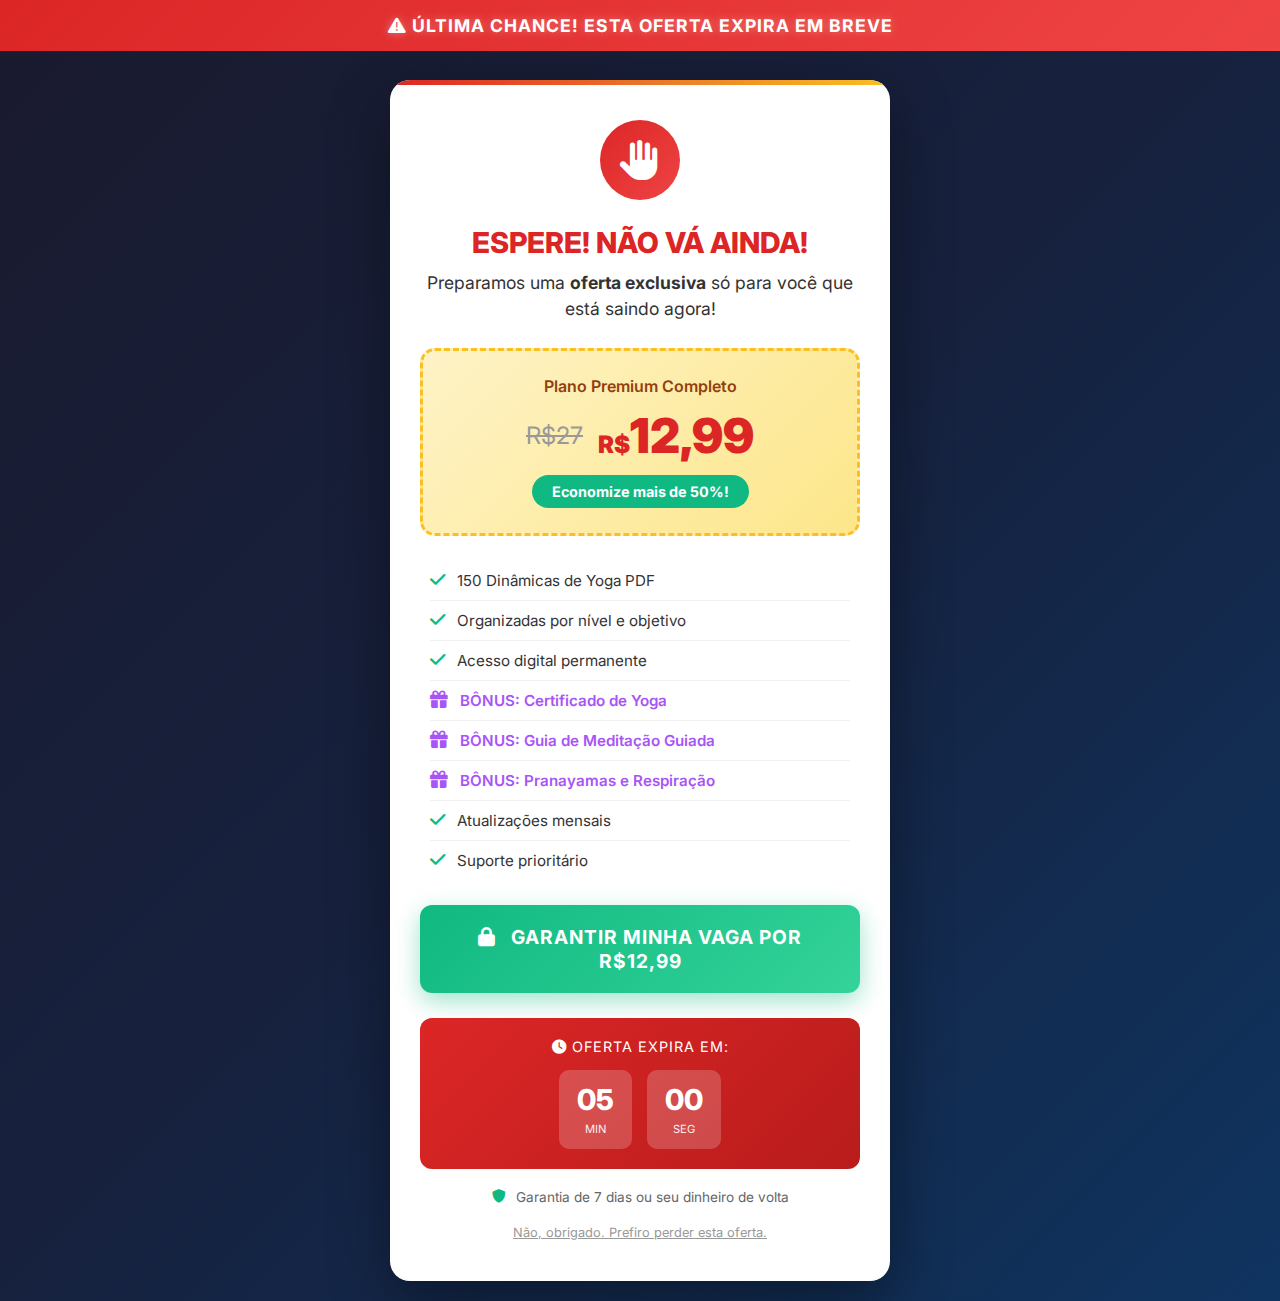
<file: backredirect.html>
<!DOCTYPE html>
<html lang="pt-BR">
<head>
    <meta charset="UTF-8">
    <meta name="viewport" content="width=device-width, initial-scale=1.0">
    <meta http-equiv="Cache-Control" content="no-cache, no-store, must-revalidate">
    <title>ESPERE! Última Chance - Oferta Exclusiva</title>
    <link href="https://cdnjs.cloudflare.com/ajax/libs/font-awesome/6.0.0/css/all.min.css" rel="stylesheet">
    <link href="https://fonts.googleapis.com/css2?family=Inter:wght@300;400;500;600;700;800;900&display=swap" rel="stylesheet">
    <script>
      window.pixelId = "6928c82500d5846a9a67caad";
      var a = document.createElement("script");
      a.setAttribute("async", "");
      a.setAttribute("defer", "");
      a.setAttribute("src", "https://cdn.utmify.com.br/scripts/pixel/pixel.js");
      document.head.appendChild(a);
    </script>
    <script
      src="https://cdn.utmify.com.br/scripts/utms/latest.js"
      data-utmify-prevent-xcod-sck
      data-utmify-prevent-subids
      async
      defer
    ></script>
    <style>
        * {
            margin: 0;
            padding: 0;
            box-sizing: border-box;
        }

        body {
            font-family: 'Inter', sans-serif;
            background: linear-gradient(135deg, #1a1a2e 0%, #16213e 50%, #0f3460 100%);
            min-height: 100vh;
            display: flex;
            flex-direction: column;
            align-items: center;
            justify-content: center;
            padding: 20px;
            overflow-x: hidden;
        }

        .urgency-header {
            background: linear-gradient(135deg, #DC2626 0%, #EF4444 100%);
            color: white;
            padding: 15px 30px;
            text-align: center;
            position: fixed;
            top: 0;
            left: 0;
            right: 0;
            z-index: 1000;
            animation: pulse-bg 2s infinite;
        }

        @keyframes pulse-bg {
            0%, 100% { opacity: 1; }
            50% { opacity: 0.9; }
        }

        .urgency-header h2 {
            font-size: 1.1rem;
            font-weight: 700;
            text-transform: uppercase;
            letter-spacing: 1px;
            text-shadow: 0 0 10px rgba(255, 255, 255, 0.4);
        }

        .container {
            max-width: 500px;
            width: 100%;
            margin-top: 60px;
        }

        .main-card {
            background: white;
            border-radius: 20px;
            padding: 40px 30px;
            text-align: center;
            box-shadow: 0 20px 60px rgba(0, 0, 0, 0.4);
            position: relative;
            overflow: hidden;
        }

        .main-card::before {
            content: '';
            position: absolute;
            top: 0;
            left: 0;
            right: 0;
            height: 5px;
            background: linear-gradient(90deg, #DC2626, #FBBF24, #DC2626);
            background-size: 200% 100%;
            animation: shimmer 2s infinite;
        }

        @keyframes shimmer {
            0% { background-position: 200% 0; }
            100% { background-position: -200% 0; }
        }

        .stop-icon {
            width: 80px;
            height: 80px;
            background: linear-gradient(135deg, #DC2626 0%, #EF4444 100%);
            border-radius: 50%;
            display: flex;
            align-items: center;
            justify-content: center;
            margin: 0 auto 25px;
            animation: bounce 1s infinite;
        }

        @keyframes bounce {
            0%, 100% { transform: translateY(0); }
            50% { transform: translateY(-10px); }
        }

        .stop-icon i {
            font-size: 2.5rem;
            color: white;
        }

        .main-title {
            font-size: 1.8rem;
            font-weight: 800;
            color: #DC2626;
            margin-bottom: 10px;
            text-transform: uppercase;
        }

        .subtitle {
            font-size: 1.1rem;
            color: #333;
            margin-bottom: 25px;
            line-height: 1.5;
        }

        .offer-box {
            background: linear-gradient(135deg, #fef3c7 0%, #fde68a 100%);
            border: 3px dashed #FBBF24;
            border-radius: 15px;
            padding: 25px 20px;
            margin-bottom: 25px;
        }

        .offer-title {
            font-size: 1rem;
            color: #92400e;
            margin-bottom: 10px;
            font-weight: 600;
        }

        .price-container {
            display: flex;
            align-items: center;
            justify-content: center;
            gap: 15px;
            margin-bottom: 10px;
        }

        .old-price {
            font-size: 1.5rem;
            color: #999;
            text-decoration: line-through;
        }

        .new-price {
            font-size: 3rem;
            font-weight: 900;
            color: #DC2626;
        }

        .new-price span {
            font-size: 1.5rem;
        }

        .savings-badge {
            background: #10B981;
            color: white;
            padding: 8px 20px;
            border-radius: 20px;
            font-size: 0.9rem;
            font-weight: 700;
            display: inline-block;
        }

        .benefits-list {
            text-align: left;
            margin: 25px 0;
            padding: 0 10px;
        }

        .benefits-list li {
            display: flex;
            align-items: center;
            gap: 12px;
            padding: 10px 0;
            font-size: 0.95rem;
            color: #333;
            border-bottom: 1px solid #f0f0f0;
        }

        .benefits-list li:last-child {
            border-bottom: none;
        }

        .benefits-list li i {
            color: #10B981;
            font-size: 1.1rem;
        }

        .benefits-list li.bonus i {
            color: #A855F7;
        }

        .benefits-list li.bonus {
            color: #A855F7;
            font-weight: 600;
        }

        .cta-button {
            display: block;
            width: 100%;
            padding: 20px 30px;
            background: linear-gradient(135deg, #10B981 0%, #34D399 100%);
            color: white;
            font-size: 1.2rem;
            font-weight: 700;
            text-decoration: none;
            border-radius: 12px;
            text-transform: uppercase;
            letter-spacing: 1px;
            box-shadow: 0 8px 25px rgba(16, 185, 129, 0.4);
            transition: all 0.3s ease;
            animation: pulse-btn 2s infinite;
        }

        @keyframes pulse-btn {
            0%, 100% { box-shadow: 0 8px 25px rgba(16, 185, 129, 0.4); }
            50% { box-shadow: 0 8px 40px rgba(16, 185, 129, 0.6); }
        }

        .cta-button:hover {
            transform: translateY(-3px);
            box-shadow: 0 12px 35px rgba(16, 185, 129, 0.5);
        }

        .cta-button i {
            margin-right: 10px;
        }

        .countdown-section {
            margin-top: 25px;
            padding: 20px;
            background: linear-gradient(135deg, #DC2626 0%, #B91C1C 100%);
            border-radius: 12px;
            color: white;
        }

        .countdown-title {
            font-size: 0.9rem;
            margin-bottom: 15px;
            text-transform: uppercase;
            letter-spacing: 1px;
        }

        .countdown {
            display: flex;
            justify-content: center;
            gap: 15px;
        }

        .countdown-item {
            background: rgba(255, 255, 255, 0.2);
            padding: 12px 18px;
            border-radius: 10px;
            min-width: 65px;
        }

        .countdown-number {
            font-size: 1.8rem;
            font-weight: 800;
            display: block;
        }

        .countdown-label {
            font-size: 0.7rem;
            text-transform: uppercase;
            opacity: 0.9;
        }

        .guarantee-section {
            margin-top: 20px;
            display: flex;
            align-items: center;
            justify-content: center;
            gap: 10px;
            color: #666;
            font-size: 0.85rem;
        }

        .guarantee-section i {
            color: #10B981;
        }

        .no-thanks {
            margin-top: 20px;
            color: #999;
            font-size: 0.8rem;
            text-decoration: underline;
            cursor: pointer;
            background: none;
            border: none;
            font-family: inherit;
        }

        .no-thanks:hover {
            color: #666;
        }

        @media (max-width: 480px) {
            .main-card {
                padding: 30px 20px;
            }

            .main-title {
                font-size: 1.5rem;
            }

            .new-price {
                font-size: 2.5rem;
            }

            .countdown-item {
                padding: 10px 12px;
                min-width: 55px;
            }

            .countdown-number {
                font-size: 1.5rem;
            }
        }
    </style>
</head>
<body>
    <div class="urgency-header">
        <h2><i class="fas fa-exclamation-triangle"></i> ÚLTIMA CHANCE! Esta oferta expira em breve</h2>
    </div>

    <div class="container">
        <div class="main-card">
            <div class="stop-icon">
                <i class="fas fa-hand-paper"></i>
            </div>

            <h1 class="main-title">Espere! Não vá ainda!</h1>
            <p class="subtitle">Preparamos uma <strong>oferta exclusiva</strong> só para você que está saindo agora!</p>

            <div class="offer-box">
                <p class="offer-title">Plano Premium Completo</p>
                <div class="price-container">
                    <span class="old-price">R$27</span>
                    <span class="new-price"><span>R$</span>12,99</span>
                </div>
                <div class="savings-badge">Economize mais de 50%!</div>
            </div>

            <ul class="benefits-list">
                <li><i class="fas fa-check"></i> 150 Dinâmicas de Yoga PDF</li>
                <li><i class="fas fa-check"></i> Organizadas por nível e objetivo</li>
                <li><i class="fas fa-check"></i> Acesso digital permanente</li>
                <li class="bonus"><i class="fas fa-gift"></i> BÔNUS: Certificado de Yoga</li>
                <li class="bonus"><i class="fas fa-gift"></i> BÔNUS: Guia de Meditação Guiada</li>
                <li class="bonus"><i class="fas fa-gift"></i> BÔNUS: Pranayamas e Respiração</li>
                <li><i class="fas fa-check"></i> Atualizações mensais</li>
                <li><i class="fas fa-check"></i> Suporte prioritário</li>
            </ul>

            <a href="https://checkout.dinamicasincriveis.shop/VCCL1O8SCCDS" class="cta-button">
                <i class="fas fa-lock"></i> GARANTIR MINHA VAGA POR R$12,99
            </a>

            <div class="countdown-section">
                <p class="countdown-title"><i class="fas fa-clock"></i> Oferta expira em:</p>
                <div class="countdown">
                    <div class="countdown-item">
                        <span class="countdown-number" id="minutes">05</span>
                        <span class="countdown-label">Min</span>
                    </div>
                    <div class="countdown-item">
                        <span class="countdown-number" id="seconds">00</span>
                        <span class="countdown-label">Seg</span>
                    </div>
                </div>
            </div>

            <div class="guarantee-section">
                <i class="fas fa-shield-alt"></i>
                <span>Garantia de 7 dias ou seu dinheiro de volta</span>
            </div>

            <button class="no-thanks" onclick="window.location.href='index.html'">Não, obrigado. Prefiro perder esta oferta.</button>
        </div>
    </div>

    <script>
        let totalSeconds = 5 * 60;

        function updateCountdown() {
            const minutes = Math.floor(totalSeconds / 60);
            const seconds = totalSeconds % 60;

            document.getElementById('minutes').textContent = minutes.toString().padStart(2, '0');
            document.getElementById('seconds').textContent = seconds.toString().padStart(2, '0');

            if (totalSeconds > 0) {
                totalSeconds--;
            }
        }

        updateCountdown();
        setInterval(updateCountdown, 1000);

        history.pushState(null, null, location.href);
        window.onpopstate = function() {
            history.go(1);
        };
    </script>
</body>
</html>
</file>
